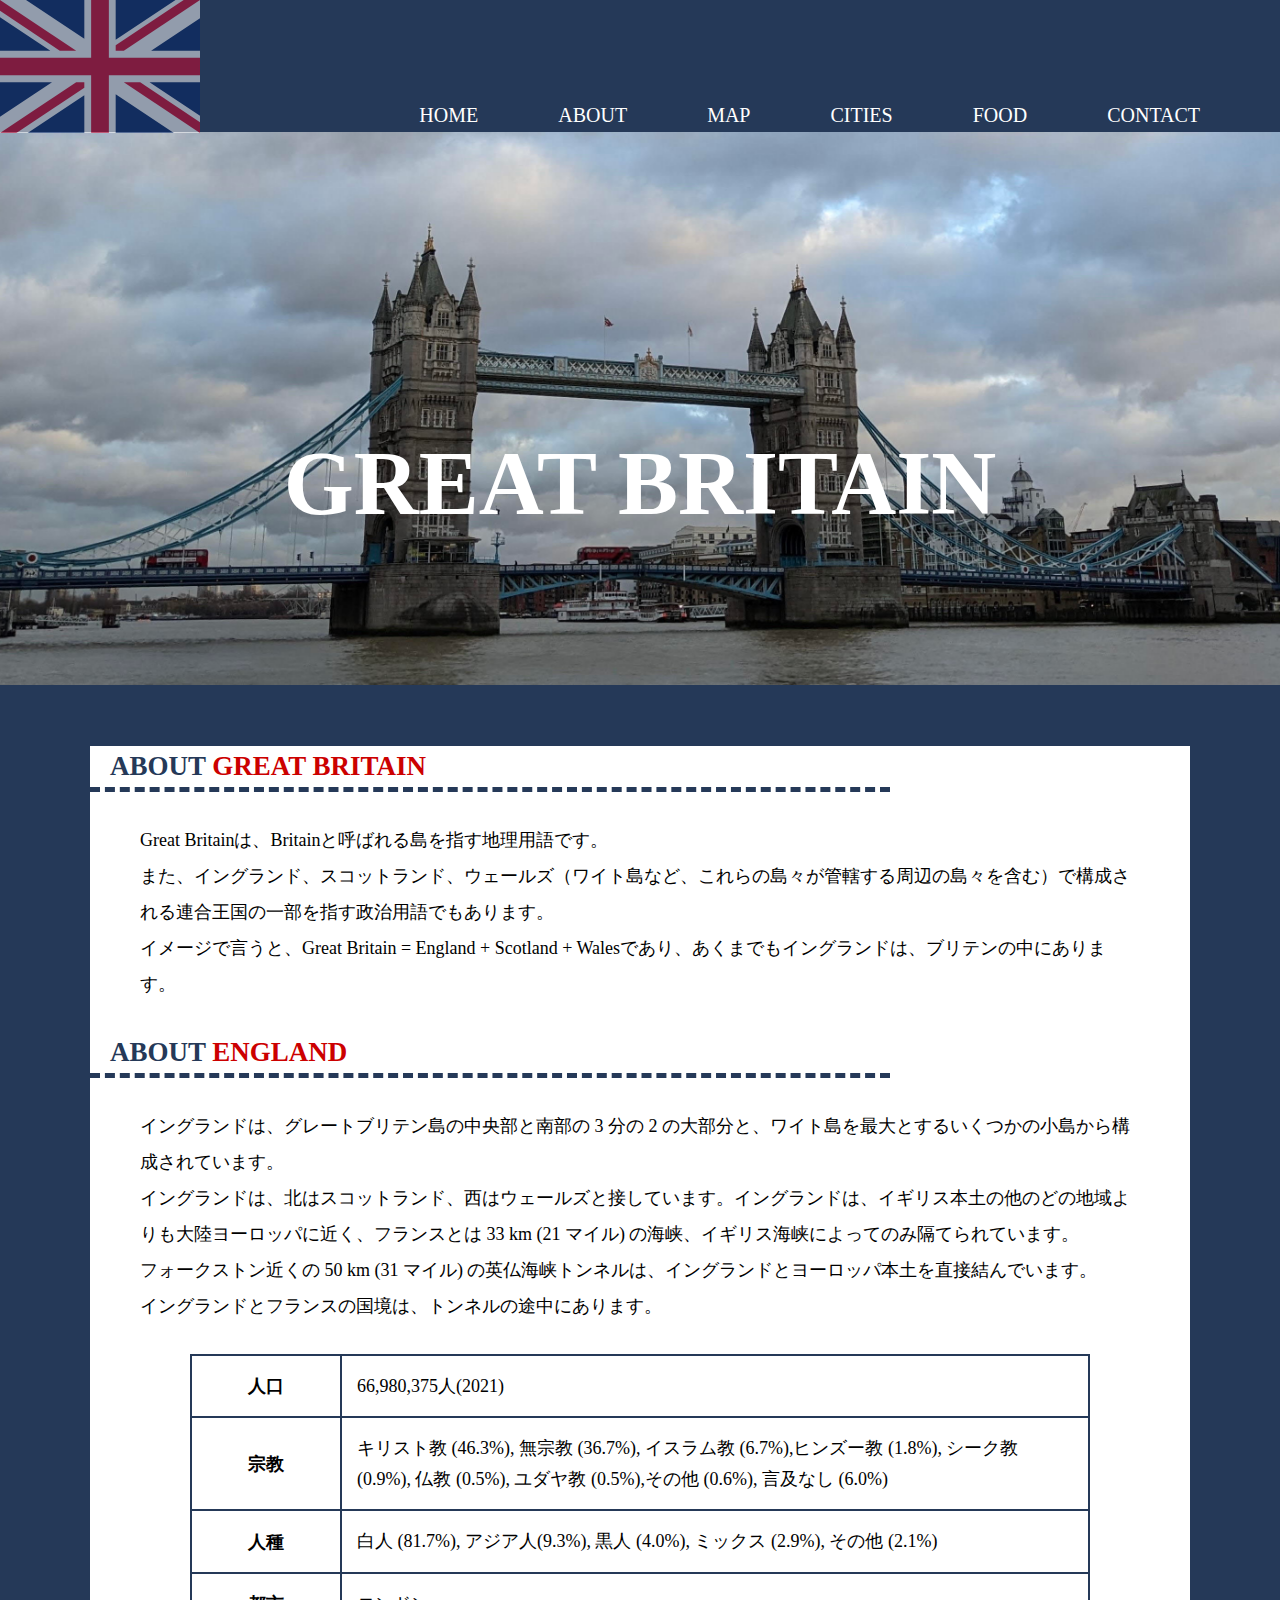
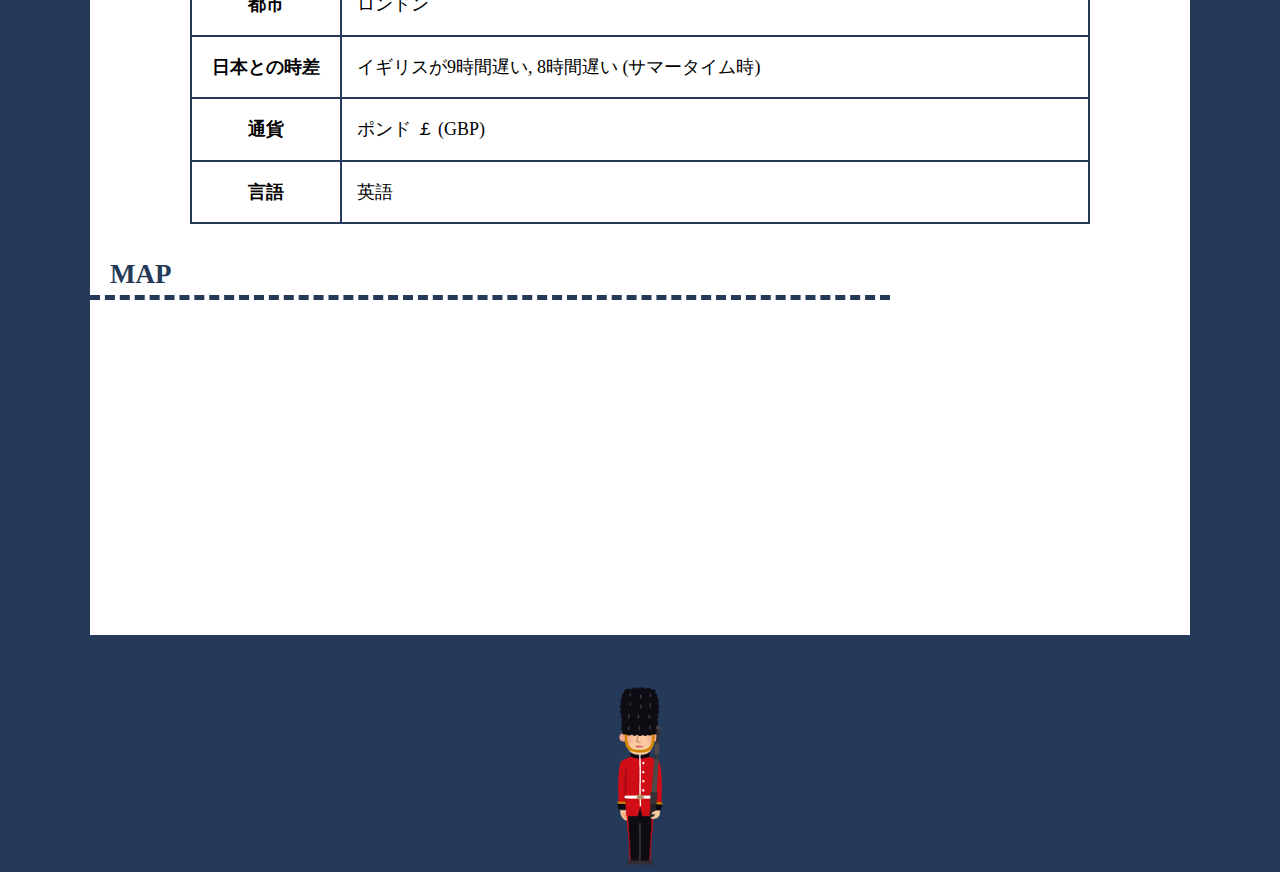
<file: index.html>
<!DOCTYPE html>
<html lang="ja">
<head>
    <meta charset="UTF-8">
    <meta name="viewport" content="width=device-width, initial-scale=1">
    <title>GREAT BRITAIN</title>
    <link rel="stylesheet" href="css/style.css">
</head>
<body id="top">
    <!-- ヘッダー -->
    <header class="header">
        <div class="logo">
            <a href="index.html"><img src="./images/logo.svg" alt="GB"></a>
        </div>
        <nav class="nav">
            <ul>
                <li><a href="index.html">HOME</a></li>
                <li><a href="index.html#about">ABOUT</a></li>
                <li><a href="index.html#news">MAP</a></li>
                <li><a href="city.html">CITIES</a></li>
                <li><a href="food.html">FOOD</a></li>
                <li><a href="contact.html">CONTACT</a></li>
            </ul>
        </nav>
    </header>
    <!-- ヘッダーここまで -->
    <h1 class="hero index">GREAT BRITAIN</h1>
    <!-- メイン -->
    <main>
        <div id="about">
            <div class="line"><h2> ABOUT <strong> GREAT BRITAIN</strong></h2></div>
            <p>Great Britainは、Britainと呼ばれる島を指す地理用語です。<br>また、イングランド、スコットランド、ウェールズ（ワイト島など、これらの島々が管轄する周辺の島々を含む）で構成される連合王国の一部を指す政治用語でもあります。<BR>イメージで言うと、Great Britain = England + Scotland + Walesであり、あくまでもイングランドは、ブリテンの中にあります。</p>
            <div class="line"><h2> ABOUT <strong>ENGLAND</strong></h2></div>
            <p>イングランドは、グレートブリテン島の中央部と南部の 3 分の 2 の大部分と、ワイト島を最大とするいくつかの小島から構成されています。<br>イングランドは、北はスコットランド、西はウェールズと接しています。イングランドは、イギリス本土の他のどの地域よりも大陸ヨーロッパに近く、フランスとは 33 km (21 マイル) の海峡、イギリス海峡によってのみ隔てられています。<br>フォークストン近くの 50 km (31 マイル) の英仏海峡トンネルは、イングランドとヨーロッパ本土を直接結んでいます。<br>イングランドとフランスの国境は、トンネルの途中にあります。
            </p>
            <table class="england">
                <tr>
                    <th>人口</th>
                    <td>66,980,375人(2021)</td>
                </tr>
                <tr>
                    <th>宗教</th>
                    <td>
                        キリスト教 (46.3%), 無宗教 (36.7%), イスラム教 (6.7%),ヒンズー教 (1.8%), シーク教 (0.9%), 仏教 (0.5%), ユダヤ教 (0.5%),その他 (0.6%), 言及なし (6.0%)</td>
                </tr>
                <tr>
                    <th>人種</th>
                    <td>白人 (81.7%), アジア人(9.3%), 黒人 (4.0%), ミックス (2.9%), その他 (2.1%)</td>
                </tr>
                <tr>
                    <th>都市</th>
                    <td>ロンドン</td>
                </tr>
                <tr>
                    <th>日本との時差</th>
                    <td>イギリスが9時間遅い, 8時間遅い (サマータイム時)</td>
                </tr>
                <tr>
                    <th>通貨</th>
                    <td>ポンド ￡ (GBP)</td>
                </tr>
                <tr>
                    <th>言語</th>
                    <td>英語</td>
                </tr>
            </table>
        </div>
        <div id="news">
            <div class="line"><h2> MAP</h2></div>
            <div class="map"><iframe src="https://www.google.com/maps/embed?pb=!1m18!1m12!1m3!1d4949245.737309735!2d-7.605931621441684!3d52.720933354242874!2m3!1f0!2f0!3f0!3m2!1i1024!2i768!4f13.1!3m3!1m2!1s0x47d0a98a6c1ed5df%3A0xf4e19525332d8ea8!2z44Kk44Ku44Oq44K5IOOCpOODs-OCsOODqeODs-ODiQ!5e0!3m2!1sja!2sjp!4v1715316274697!5m2!1sja!2sjp" width="400" height="300" style="border:0;" allowfullscreen="" loading="lazy" referrerpolicy="no-referrer-when-downgrade"></iframe>
            </div>
        </div>
    </main>
    <!-- メインここまで -->
    <!-- フッター -->
    <footer>
        <div class="gotop">
            <a href="#top"><img src="./images/uk_heitai.png" alt="GO BACK TO TOP" width="100px"></a>
        </div>
        <div class="copyright">
        </div>
    </footer>
    <!-- フッターここまで -->
</body>
</html>
</file>
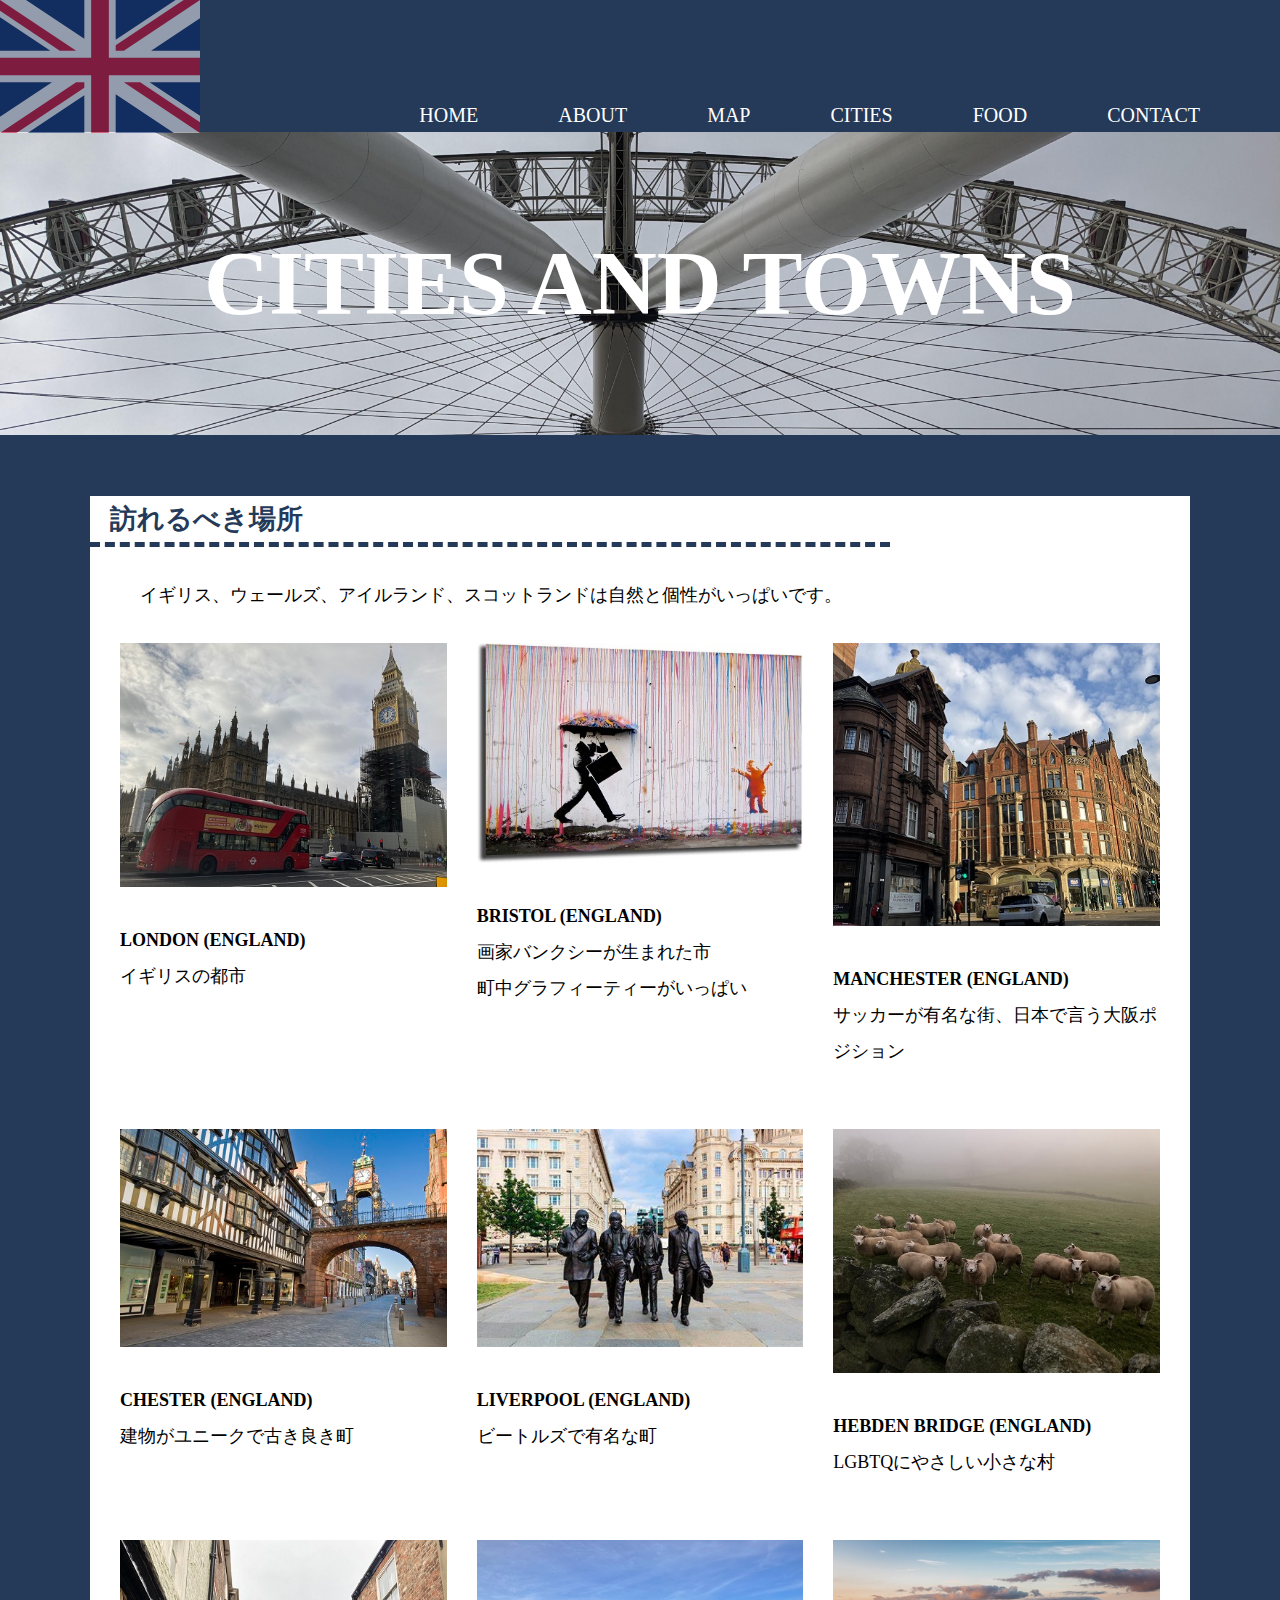
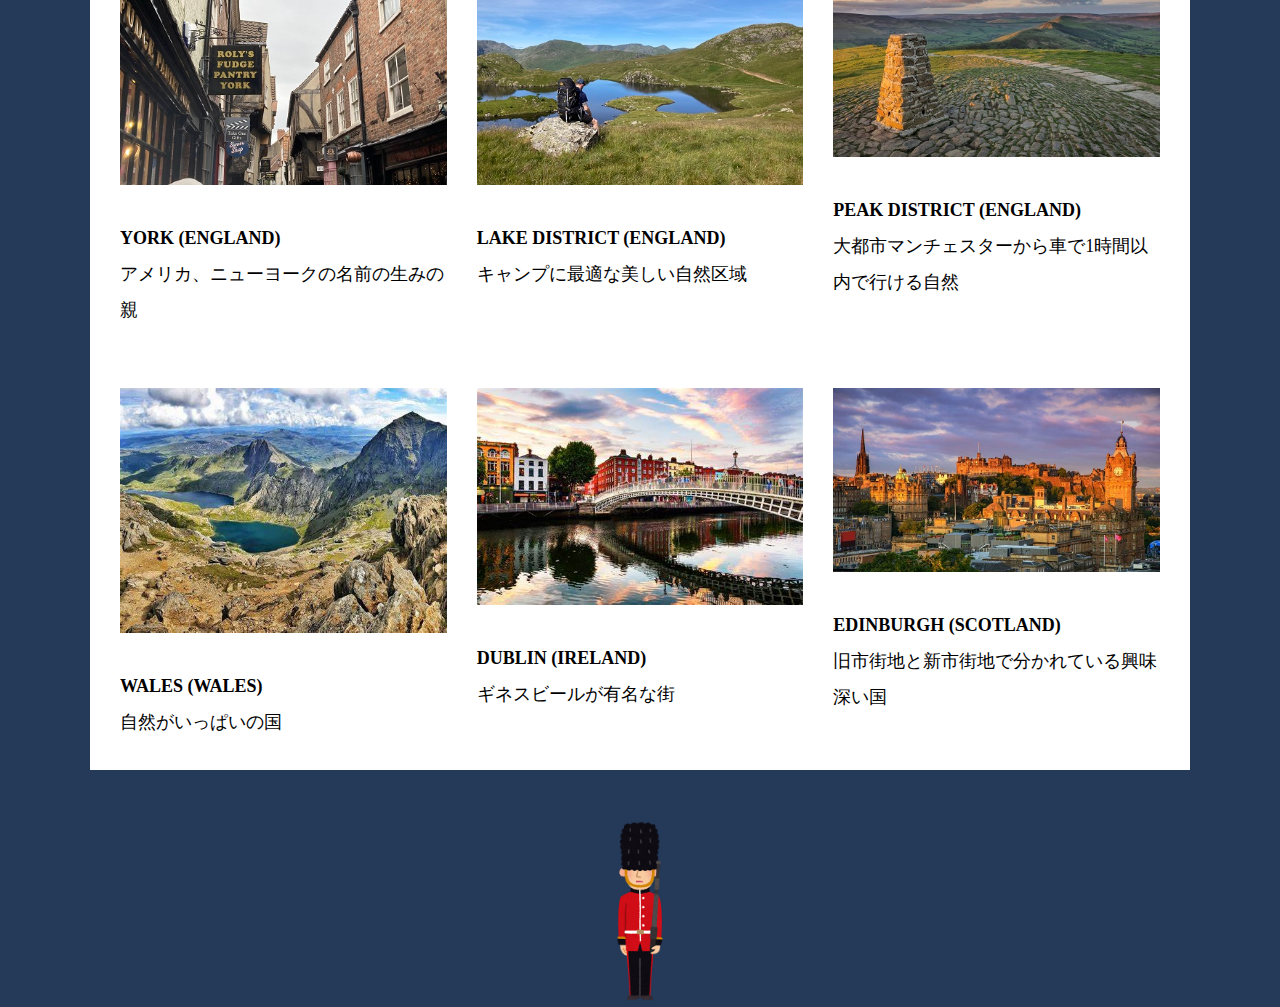
<file: city.html>
<!DOCTYPE html>
<html lang="ja">
<head>
    <meta charset="UTF-8">
    <meta name="viewport" content="width=device-width, initial-scale=1">
    <title>GREAT BRITAIN | CITIES AND TOWNS</title>
    <link rel="stylesheet" href="css/style.css">
</head>
<body id="top">
    <!-- ヘッダー -->
    <header class="header">
        <div class="logo">
            <a href="index.html"><img src="./images/logo.svg" alt="GB"></a>
        </div>
        <nav class="nav">
            <ul>
                <li><a href="index.html">HOME</a></li>
                <li><a href="index.html#about">ABOUT</a></li>
                <li><a href="index.html#news">MAP</a></li>
                <li><a href="city.html">CITIES</a></li>
                <li><a href="food.html">FOOD</a></li>
                <li><a href="contact.html">CONTACT</a></li>
            </ul>
        </nav>
    </header>
    <!-- ヘッダーここまで -->
    <h1 class="hero city">CITIES AND TOWNS</h1>
    <!-- メイン -->
    <main>
        <div>
            <div class="line">
                <h2>訪れるべき場所</h2>
            </div>
            <p>イギリス、ウェールズ、アイルランド、スコットランドは自然と個性がいっぱいです。
            </p>
        </div>
        <div class="items">
            <div class="item">
                <img src="./images/clocklondon.JPG" alt="london">
                <p><strong>LONDON (ENGLAND)</strong><br>
                イギリスの都市
                </p>
            </div>
        <div class="item">
            <img src="./images/bristol.jpg" alt="bristol">
            <p><strong>BRISTOL (ENGLAND)</strong><br>
                画家バンクシーが生まれた市<br>町中グラフィーティーがいっぱい
            </p>
        </div>
        <div class="item">
            <img src="./images/manchester.JPG" alt="manchester">
            <p><strong>MANCHESTER (ENGLAND)</strong><br>
            サッカーが有名な街、日本で言う大阪ポジション
            </p>
        </div>
        <div class="item">
            <img src="./images/chester.jpg" alt="chester">
            <p><strong>CHESTER (ENGLAND)</strong><br>
            建物がユニークで古き良き町
            </p>
        </div>
        <div class="item">
            <img src="./images/liverpool.jpg" alt="liverpool">
            <p><strong>LIVERPOOL (ENGLAND)</strong><br>
            ビートルズで有名な町
            </p>
        </div>
        <div class="item">
            <img src="./images/sheep.JPG" alt="hebdenbridge">
            <p><strong>HEBDEN BRIDGE (ENGLAND)</strong><br>
            LGBTQにやさしい小さな村
            </p>
        </div>
        <div class="item">
            <img src="./images/york.JPG" alt="york">
            <p><strong>YORK (ENGLAND)</strong><br>
            アメリカ、ニューヨークの名前の生みの親
            </p>
        </div>
        <div class="item">
            <img src="./images/lakedistrict.JPG" alt="lake district">
            <p><strong>LAKE DISTRICT (ENGLAND)</strong><br>
            キャンプに最適な美しい自然区域
            </p>
        </div>
        <div class="item">
            <img src="./images/peakdistrict.jpg" alt="peak district">
            <p><strong>PEAK DISTRICT (ENGLAND)</strong><br>
            大都市マンチェスターから車で1時間以内で行ける自然
            </p>
        </div>
        <div class="item">
            <img src="./images/wales.jpg" alt="wales">
            <p><strong>WALES (WALES)</strong><br>
            自然がいっぱいの国
            </p>
        </div>
        <div class="item">
            <img src="./images/dublin.jpg" alt="dublin">
            <p><strong>DUBLIN (IRELAND)</strong><br>
            ギネスビールが有名な街
            </p>
        </div>
        <div class="item">
            <img src="./images/edinburgh.jpg" alt="edinburgh">
            <p><strong>EDINBURGH (SCOTLAND)</strong><br>
            旧市街地と新市街地で分かれている興味深い国
            </p>
        </div>
    </main>
    <!-- メインここまで -->
    <!-- フッター -->
    <footer>
        <div class="gotop">
            <a href="#top"><img src="./images/uk_heitai.png" alt="GO BACK TO TOP" width="100px"></a>
        </div>
    </footer>
    <!-- フッターここまで -->
</body>
</html>
</file>
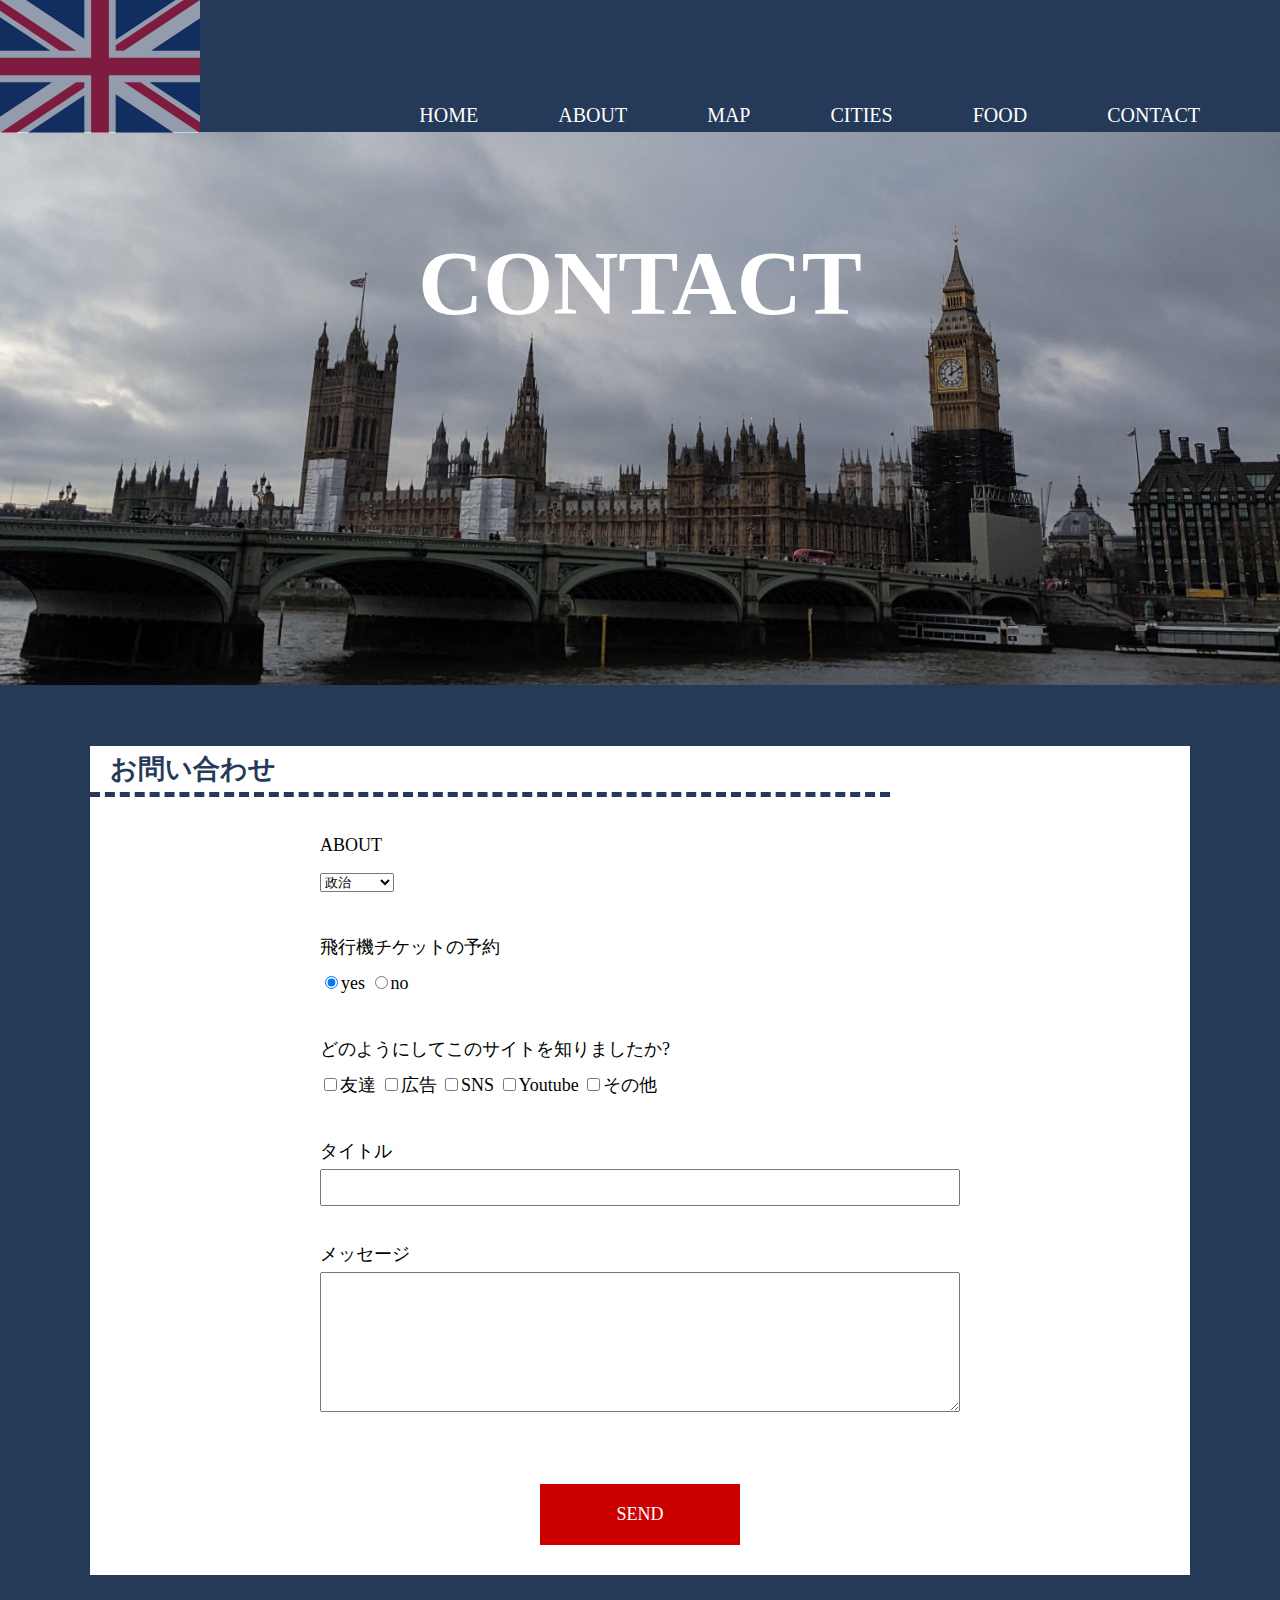
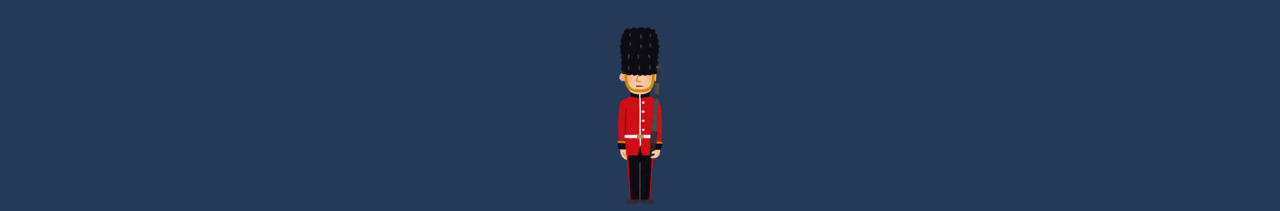
<file: contact.html>
<!DOCTYPE html>
<html lang="ja">
<head>
    <meta charset="UTF-8">
    <meta name="viewport" content="width=device-width, initial-scale=1">
    <title>GREAT BRITAIN | CONTACT</title>
    <link rel="stylesheet" href="css/style.css">
</head>
<body id="top">
    <!-- ヘッダー -->
    <header class="header">
        <div class="logo">
            <a href="index.html"><img src="./images/logo.svg" alt="GB"></a>
        </div>
        <nav class="nav">
            <ul>
                <li><a href="index.html">HOME</a></li>
                <li><a href="index.html#about">ABOUT</a></li>
                <li><a href="index.html#news">MAP</a></li>
                <li><a href="city.html">CITIES</a></li>
                <li><a href="food.html">FOOD</a></li>
                <li><a href="contact.html">CONTACT</a></li>
            </ul>
        </nav>
    </header>
    <!-- ヘッダーここまで -->
    <h1 class="hero contact">CONTACT</h1>
    <!-- メイン -->
    <main>
        <div class="line"><h2> お問い合わせ</h2></div>
        <form action="result.html">
            <p>
                <label for="kind">ABOUT</label><br>
                <select name="kind" id="kind">
                    <option value="1">政治</option>
                    <option value="2">イベント</option>
                    <option value="3">その他</option>
                </select>
            </p>
            <p>
                飛行機チケットの予約<br>
                <label><input type="radio" name="first" value="yes" checked>yes</label>
                <label><input type="radio" name="first" value="no">no</label>
            </p>
            <p>
                どのようにしてこのサイトを知りましたか?<br>
                <label><input type="checkbox" name="how" value="friends">友達</label>
                <label><input type="checkbox" name="how" value="ads">広告</label>
                <label><input type="checkbox" name="how" value="sns">SNS</label>
                <label><input type="checkbox" name="how" value="youtube">Youtube</label>
                <label><input type="checkbox" name="how" value="other">その他</label>
            </p>
            <p>
                <label for="subject">タイトル</label><br>
                <input type="text" name="subject" id="subject">
            </p>
            <p>
                <label for="message">メッセージ</label><br>
                <textarea name="message" id="message"></textarea>
            </p>
            <p class="submit">
                <input type="submit" value="SEND">
            </p>
        </form>
    </main>
    <!-- メインここまで -->
    <!-- フッター -->
    <footer>
        <div class="gotop">
            <a href="#top"><img src="./images/uk_heitai.png" alt="GO BACK TO TOP" width="100px"></a>
        </div>
        <div class="copyright">
        </div>
    </footer>
    <!-- フッターここまで -->
</body>
</html>
</file>
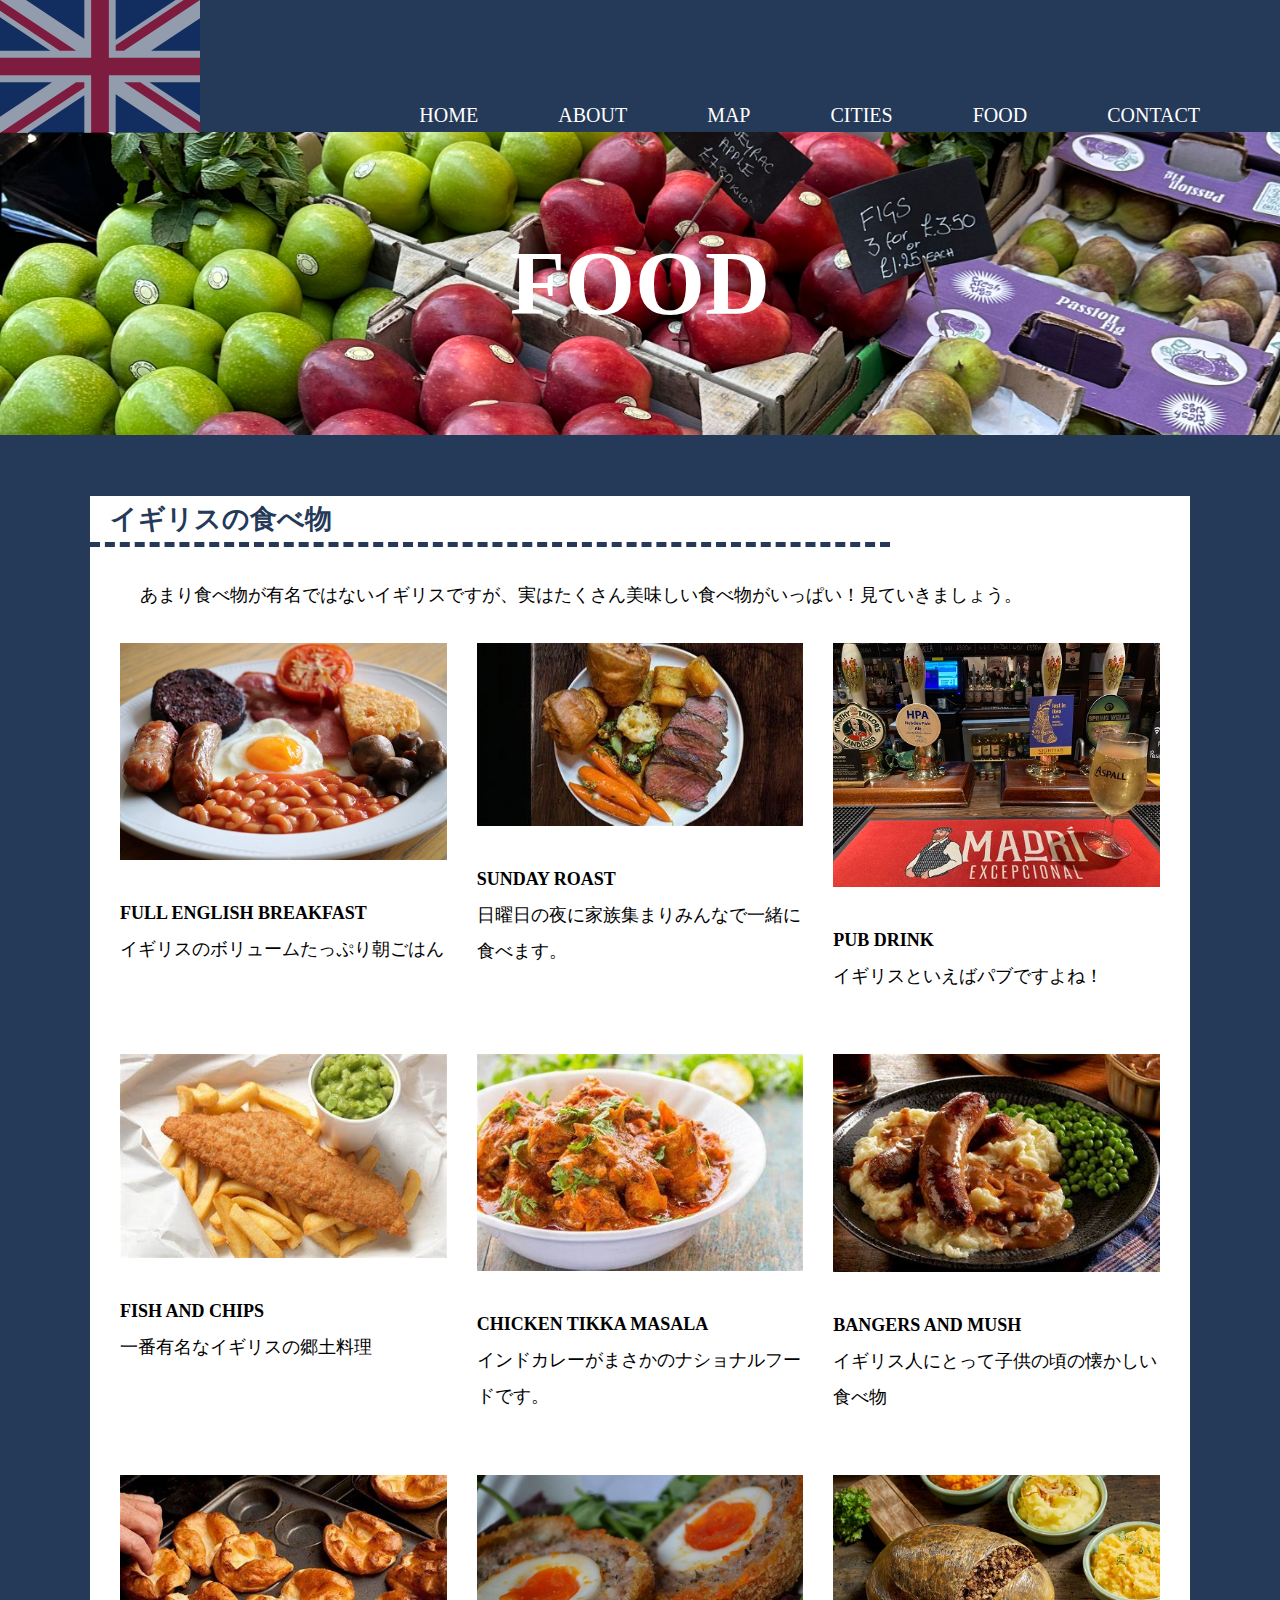
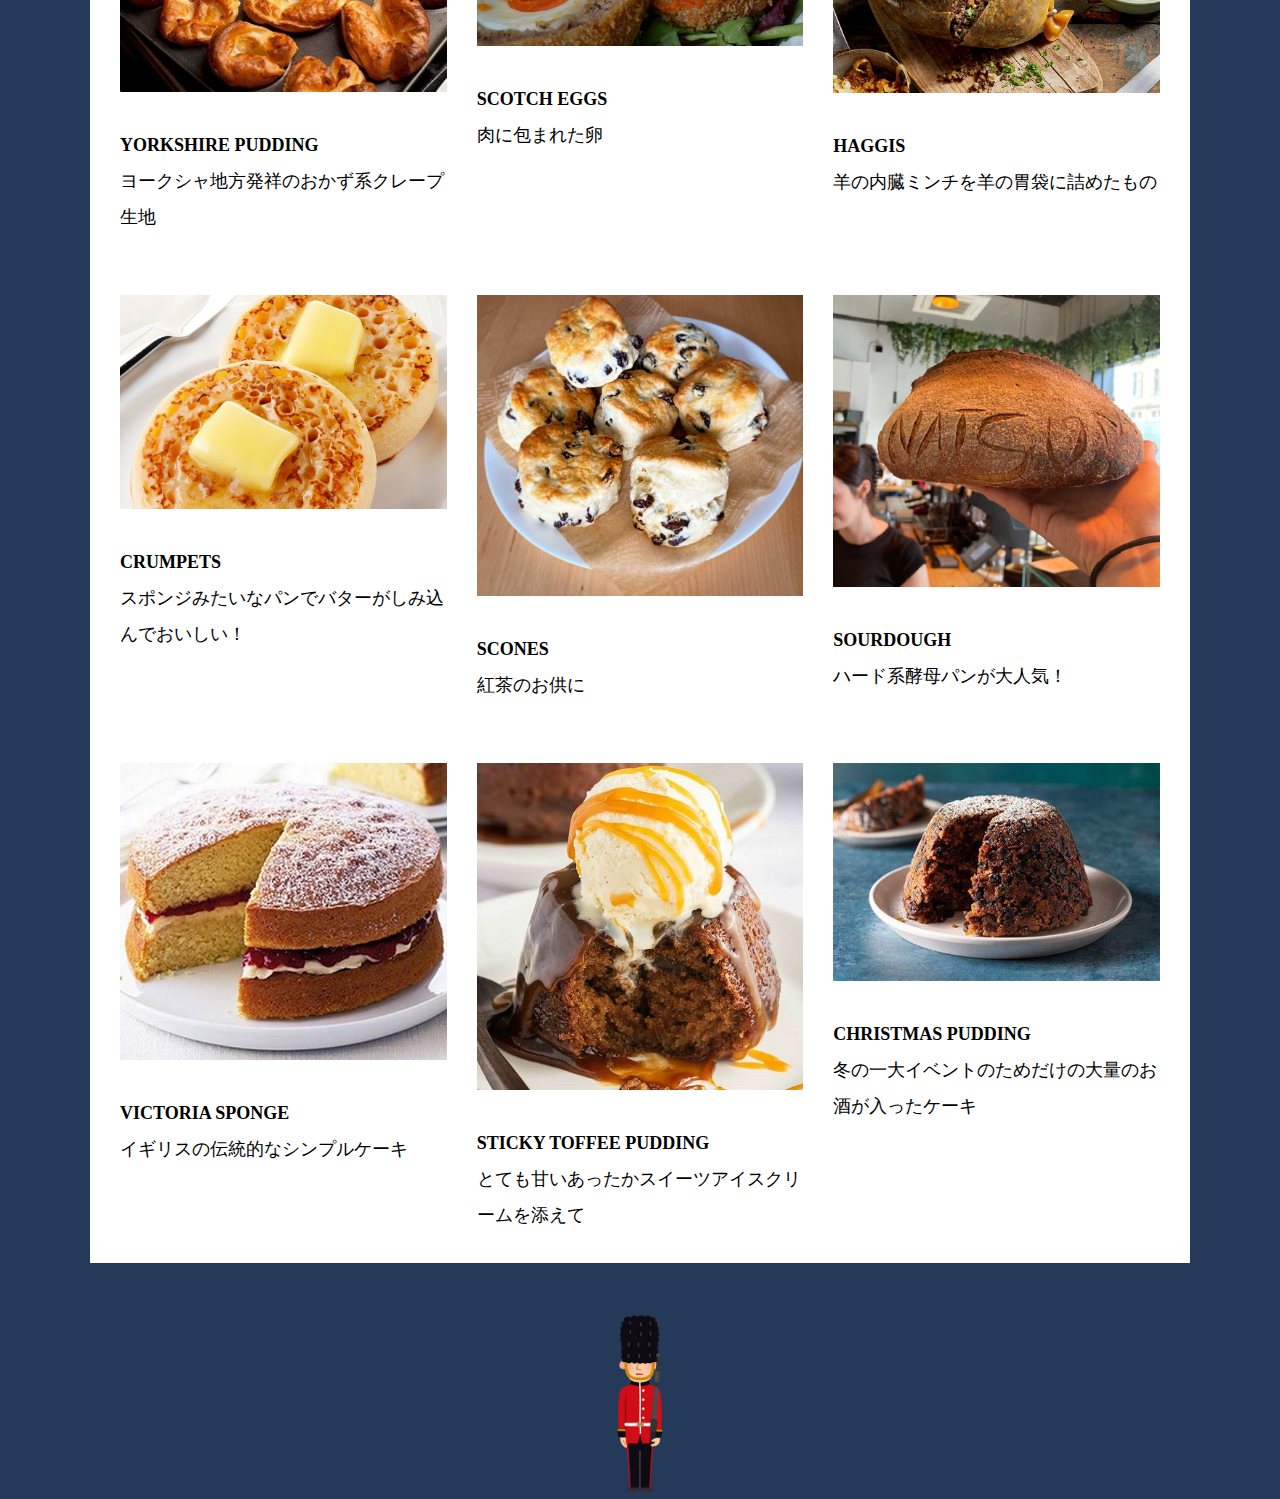
<file: food.html>
<!DOCTYPE html>
<html lang="ja">
<head>
    <meta charset="UTF-8">
    <meta name="viewport" content="width=device-width, initial-scale=1">
    <title>GREAT BRITAIN | FOOD</title>
    <link rel="stylesheet" href="css/style.css">
</head>
<body id="top">
    <!-- ヘッダー -->
    <header class="header">
        <div class="logo">
            <a href="index.html"><img src="./images/logo.svg" alt="GB"></a>
        </div>
        <nav class="nav">
            <ul>
                <li><a href="index.html">HOME</a></li>
                <li><a href="index.html#about">ABOUT</a></li>
                <li><a href="index.html#news">MAP</a></li>
                <li><a href="city.html">CITIES</a></li>
                <li><a href="food.html">FOOD</a></li>
                <li><a href="contact.html">CONTACT</a></li>
            </ul>
        </nav>
    </header>
    <!-- ヘッダーここまで -->
    <h1 class="hero food">FOOD</h1>
    <!-- メイン -->
    <main>
        <div>
            <div class="line">
                <h2>イギリスの食べ物</h2>
            </div>
            <p>あまり食べ物が有名ではないイギリスですが、実はたくさん美味しい食べ物がいっぱい！見ていきましょう。</p>
        </div>
        <div class="items">
            <div class="item">
                <img src="./images/feb.jpg" alt="full english breakfast">
                <p><strong>FULL ENGLISH BREAKFAST</strong><br>
                イギリスのボリュームたっぷり朝ごはん
                </p>
            </div>
            <div class="item">
                <img src="./images/sundayroast.jpg" alt="sunday roast">
                <p><strong>SUNDAY ROAST</strong><br>
                日曜日の夜に家族集まりみんなで一緒に食べます。
                </p>
            </div>
            <div class="item">
                <img src="./images/PUB.JPG" alt="beer">
                <p><strong>PUB DRINK</strong><br>
                イギリスといえばパブですよね！
                </p>
            </div>
            <div class="item">
                <img src="./images/fishandhips.jpg" alt="fish and chips">
                <p><strong>FISH AND CHIPS</strong><br>
                一番有名なイギリスの郷土料理
                </p>
            </div>
            <div class="item">
                <img src="./images/curry.jpg" alt="curry">
                <p><strong>CHICKEN TIKKA MASALA</strong><br>
                インドカレーがまさかのナショナルフードです。
                </p>
            </div>
            <div class="item">
                <img src="./images/bangersandmash.jpg" alt="sausages">
                <p><strong>BANGERS AND MUSH</strong><br>
                イギリス人にとって子供の頃の懐かしい食べ物
                </p>
            </div>
            <div class="item">
                <img src="./images/pudding.jpg" alt="pudding">
                <p><strong>YORKSHIRE PUDDING</strong><br>
                ヨークシャ地方発祥のおかず系クレープ生地
                </p>
            </div>
            <div class="item">
                <img src="./images/scotchegg.jpg" alt="scotch eggs">
                <p><strong>SCOTCH EGGS</strong><br>
                肉に包まれた卵
                </p>
            </div>
            <div class="item">
                <img src="./images/haggis.jpg" alt="haggis">
                <p><strong>HAGGIS</strong><br>
                羊の内臓ミンチを羊の胃袋に詰めたもの
                </p>
            </div>
            <div class="item">
                <img src="./images/crumpet.jpg" alt="crumpet">
                <p><strong>CRUMPETS</strong><br>
                スポンジみたいなパンでバターがしみ込んでおいしい！
                </p>
            </div>
            <div class="item">
                <img src="./images/scons.jpg" alt="scones">
                <p><strong>SCONES</strong><br>
                紅茶のお供に
                </p>
            </div>
            <div class="item">
                <img src="./images/sourdough.JPG" alt="sourdough">
                <p><strong>SOURDOUGH</strong><br>
                ハード系酵母パンが大人気！
                </p>
            </div>
            <div class="item">
                <img src="./images/victoria sponge.jpg" alt="vicky">
                <p><strong>VICTORIA SPONGE</strong><br>
                イギリスの伝統的なシンプルケーキ
                </p>
            </div>
            <div class="item">
                <img src="./images/stickeytoffeepudding.jpg" alt="stp">
                <p><strong>STICKY TOFFEE PUDDING</strong><br>
                とても甘いあったかスイーツアイスクリームを添えて
                </p>
            </div>
            <div class="item">
                <img src="./images/christmaspudding.jpg" alt="cake">
                <p><strong>CHRISTMAS PUDDING</strong><br>
                冬の一大イベントのためだけの大量のお酒が入ったケーキ
                </p>
            </div>
        </div>
    </main>
    <!-- メインここまで -->
    <!-- フッター -->
    <footer>
        <div class="gotop">
            <a href="#top"><img src="./images/uk_heitai.png" alt="GO BACK TO TOP" width="100px"></a>
        </div>
        <div class="copyright">
        </div>
    </footer>
    <!-- フッターここまで -->
</body>
</html>
</file>
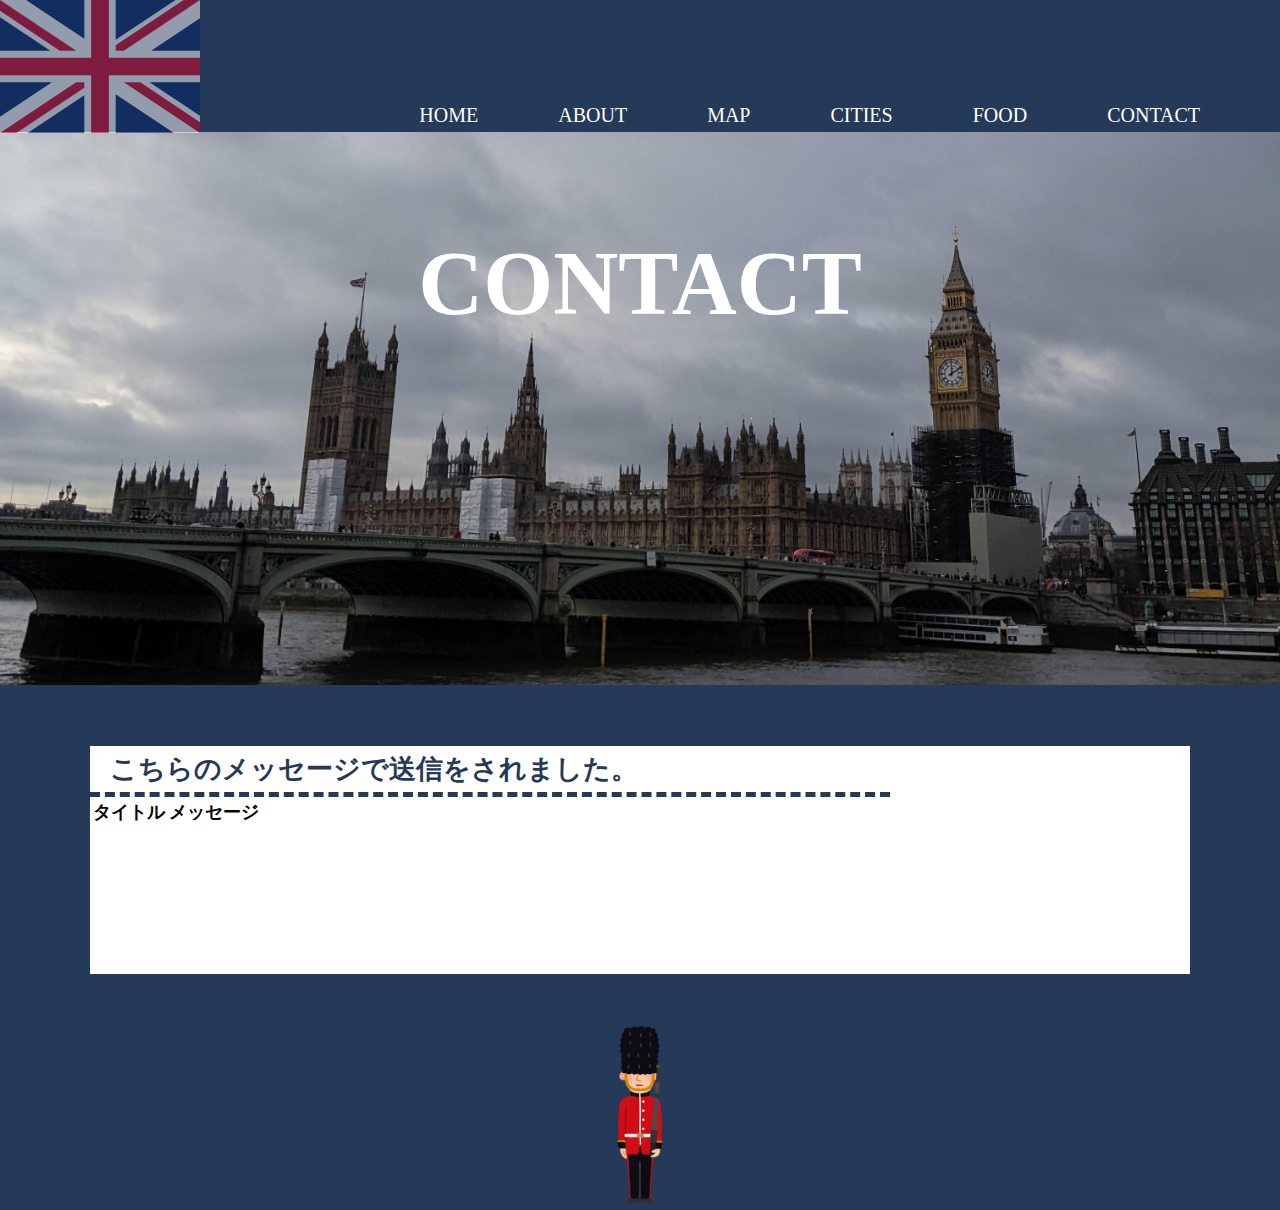
<file: result.html>
<!DOCTYPE html>
<html lang="ja">
<head>
    <meta charset="UTF-8">
    <meta name="viewport" content="width=device-width, initial-scale=1">
    <title>GREAT BRITAIN | CONTACT</title>
    <link rel="stylesheet" href="css/style.css">
</head>
<body id="top">
    <!-- ヘッダー -->
    <header class="header">
        <div class="logo">
            <a href="index.html"><img src="./images/logo.svg" alt="GB"></a>
        </div>
        <nav class="nav">
            <ul>
                <li><a href="index.html">HOME</a></li>
                <li><a href="index.html#about">ABOUT</a></li>
                <li><a href="index.html#news">MAP</a></li>
                <li><a href="city.html">CITIES</a></li>
                <li><a href="food.html">FOOD</a></li>
                <li><a href="contact.html">CONTACT</a></li>
            </ul>
        </nav>
    </header>
    <h1 class="hero contact">CONTACT</h1>
    <!-- メイン -->
    <main>
        <div class="line"><h2>こちらのメッセージで送信をされました。
        </h2></div>
        <table id="result" class="result">
            <tr>
                <th>タイトル</th>
                <th>メッセージ</th>
            </tr>
        </table>
        <BR>
        <BR>
        <BR>
        <BR>
        <BR>
        <BR>
        <BR>
    </main>
    <!-- メインここまで -->
    <!-- フッター -->
    <footer>
        <div class="gotop">
            <a href="#top"><img src="./images/uk_heitai.png" alt="GO BACK TO TOP" width="100px"></a>
        </div>
        <div class="copyright">
        </div>
    </footer>
    <!-- フッターここまで -->
    <script>
        'use strict';

        const render = function(q) {
            const parent = document.getElementById('result');
            for (const item of q) {
                parent.insertAdjacentHTML('beforeend', `<tr><td>${item[0]}</td><td>${item[1]}</td></tr>`);
            }
        }

        window.addEventListener('DOMContentLoaded', (e) => {
            try {
                const urlParam = decodeURIComponent(location.search.replace(/\+/g, ' ')).slice(1);
                const qList = urlParam.split('&');
                const queries = [];
                for (const item of qList) {
                    const split = item.split('=');
                    queries.push([split[0], split[1].split('<').join('&lt;').split('>').join('&gt;')]);
                }
                render(queries);
            } catch(err) {
                console.log(err);
            }
        });
    </script>
</body>
</html>
</file>
<file: css/style.css>
/*すべてのページに適応される設定*/
html {
    font-size: 18px;
    font-family: serif;
    scroll-behavior: smooth;
}
*{
    box-sizing: border-box;
}
body{
    margin: 0 0 0 0;
    background-color: #253958;
}
p, li, td {
    line-height: 1.7;
}
a:link {
    color: #ffffff;
    text-decoration: none;
}
a:visited {
    color: #ffffff;
    text-decoration: none;
}
a:hover {
    opacity: .5;
}
a:active {
    color: #ffffff;
    text-decoration: none;
}
img {
    max-width: 100%;
}

/*すべてのページに適応　-　ヘッダー　*/
.header {
padding-top: 0;
background-color: #253958;

}
.logo {
width: 200px;
height: auto;
vertical-align: bottom;

}
.nav ul {
    font-size: 20px;
    margin:-40px 0 0 0;
    padding: 0;
    list-style-type: none;
    display: flex;
    justify-content: right;
    gap: 40px;
}
.nav ul :last-child{
    padding: 0 40px 0 0;
}
.nav li:hover{
    color: #CC0000;
    text-decoration: underline 5px;
}

/*すべてのページに適応　-　ヒーロー*/
.hero {
    padding: 0;
    margin-top: 0;
    background-repeat: no-repeat;
    background-position: center;
    background-size: cover;
    color: white;
    text-align: center;
}
.hero.index {
    font-size: 90px;
    padding: 300px 0 150px 0;
    background-image: url(../images/bridge.jpg);
}
.hero.city {
    font-size: 90px;
    padding: 100px 0 100px 0;
    background-image: url(../images/londoneye.jpg);
}
.hero.food {
    font-size: 90px;
    padding: 100px 0 100px 0;
    background-image: url(../images/fruits.JPG);
}
.hero.contact {
    font-size: 90px;
    padding: 100px 0 350px 0;
    background-image: url(../images/clock.jpg);
}

/*すべてのページに適応　-　フッター*/
.gotop {
    text-align: center;
}

/*すべてのページに適応　-　メイン*/
main {
    margin: 50px auto 50px auto;
    max-width: 1100px;
    background-color: #ffffff;
}
.line{
    padding: 5px;
    width: 800px;
    border-bottom: 5px dashed #253958;
}
main h2 {
    padding:0 0 0 15px;
    margin: 0;
    color: #253958;
    font-size: 1.5rem;
}
main h2 strong{
    color: #CC0000;
}
main p {
    max-width: 1000px;
    margin: 30px auto 30px auto;
    line-height: 2;
}

/*index.html*/
.map {
    margin: 30px auto 30px auto;
    text-align: center;
}
.england {
    border-collapse: collapse;  /*2住専消す*/
    width: 900px;
    margin: 0 auto 30px auto;
}
.england th, .england td {
    border: 2px solid #253958;
    padding: 15px;
}
.england th {
    width: 150px;
    text-align: center;
}

/*food.html*とcity.html*/
.items {
    margin: 0 30px;
    display: grid;
    grid-template-columns: 1fr 1fr 1fr;
    gap: 30px;
}
.item {
    cursor: pointer;
    width: 100%;
}
.item img {
    height: auto;
    transition: transform .6s ease; /* ゆっくり変化させる */
}
.item:hover img {
    transform: scale(1.5,1.5); /* 拡大 */
}

/*contact.html*/
form {
    margin: 0 auto;
    max-width: 640px;
}
input[type="text"], textarea {
    padding: 6px;
    width: 100%;
    font-size: 1rem;
}
textarea{
    height: 140px;
}
.submit {
    text-align: center;
    padding: 30px;
}
input[type="submit"] {
    border: none;
    padding: 20px;
    width: 200px;
    background-color: #CC0000;
    color: #ffffff;
    font-size: 1rem;
    font-family: serif;
}
</file>
